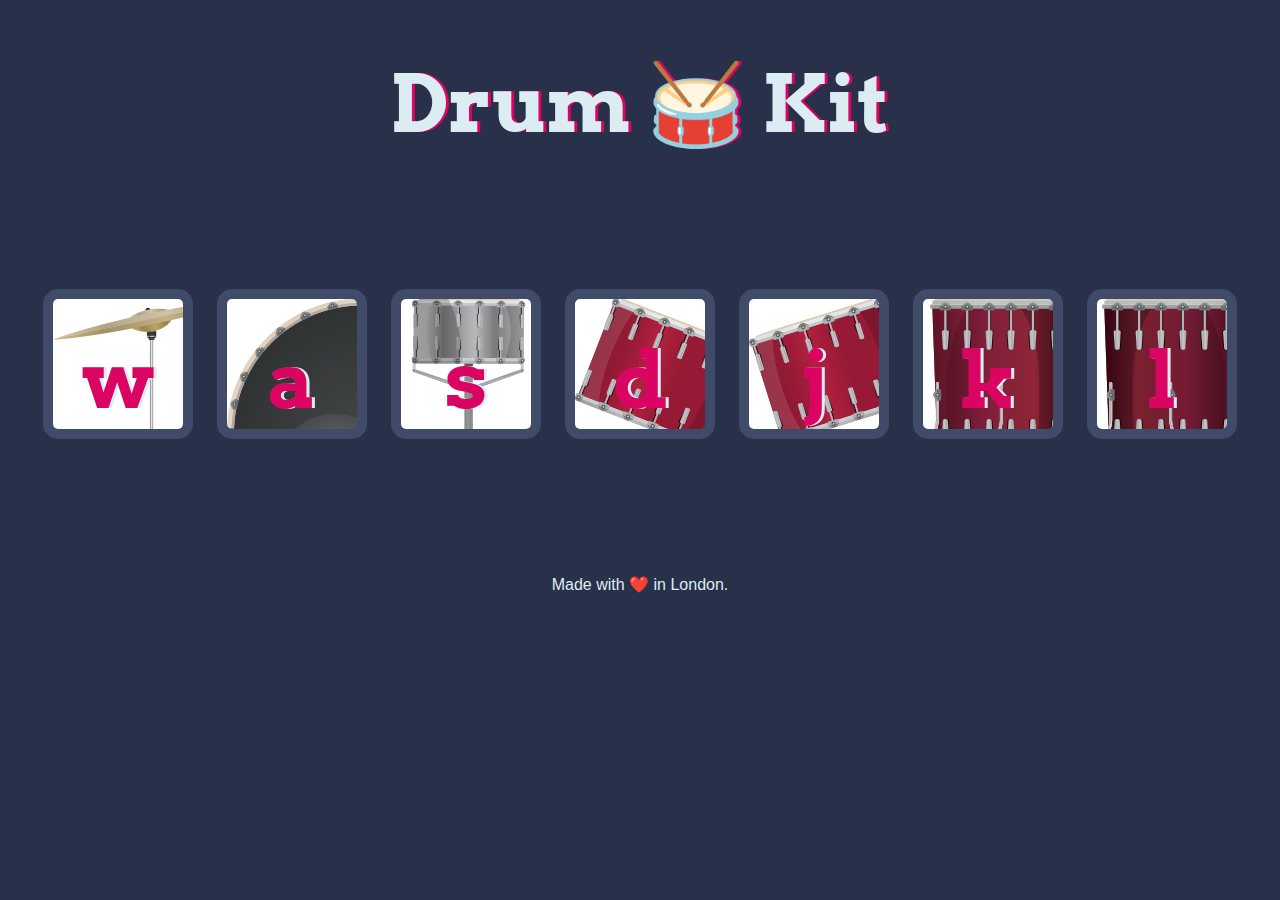
<file: Drum Kit Starting Files/index.html>
<!DOCTYPE html>
<html lang="en" dir="ltr">

<head>
  <meta charset="utf-8">
  <title>Drum Kit</title>
  <link rel="stylesheet" href="styles.css">
  <link href="https://fonts.googleapis.com/css?family=Arvo" rel="stylesheet">
</head>

<body>

  <h1 id="title">Drum 🥁 Kit</h1>
  <div class="set">
    <button class="w drum">w</button>
    <button class="a drum">a</button>
    <button class="s drum">s</button>
    <button class="d drum">d</button>
    <button class="j drum">j</button>
    <button class="k drum">k</button>
    <button class="l drum">l</button>
  </div>


  <footer>
    Made with ❤️ in London.
  </footer>
  <script src="index.js" charset="utf-8"></script>
</body>

</html>
</file>
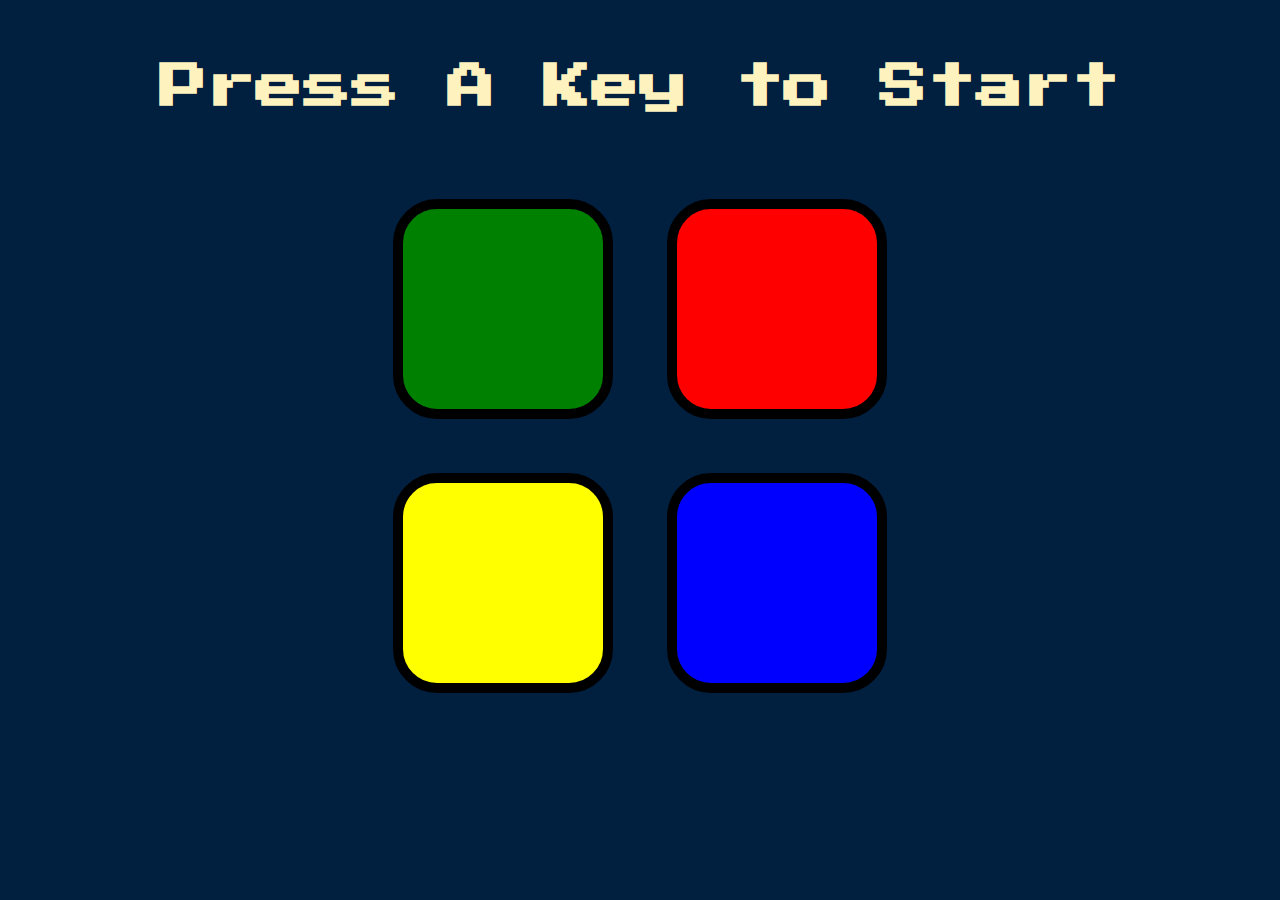
<file: Simon Game Challenge Starting Files/index.html>
<!DOCTYPE html>
<html lang="en" dir="ltr">

<head>
  <meta charset="utf-8">
  <title>Simon</title>
  <link rel="stylesheet" href="styles.css">
  <link href="https://fonts.googleapis.com/css?family=Press+Start+2P" rel="stylesheet">
</head>

<body>
  <h1 id="level-title">Press A Key to Start</h1>
  <div class="container">
    <div class="row">
      <div id="green" class="btn green"></div>
      <div id="red" class="btn red"></div>
    </div>
    <div class="row">
      <div id="yellow" class="btn yellow"></div>
      <div id="blue" class="btn blue"></div>
    </div>
  </div>

  <script src="https://ajax.googleapis.com/ajax/libs/jquery/3.3.1/jquery.min.js"></script>
  <script src="game.js" charset="utf-8"></script>
</body>

</html>
</file>
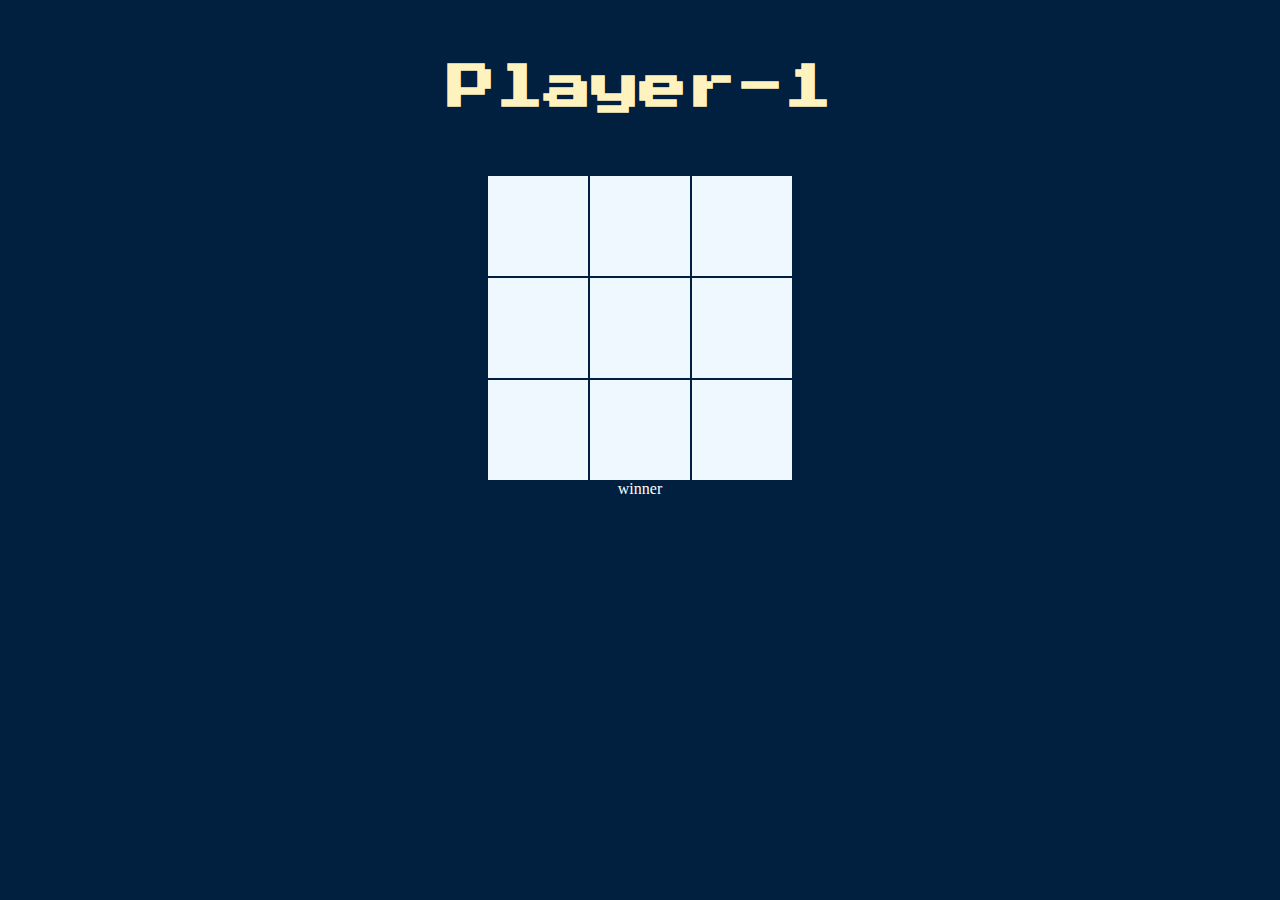
<file: tic tac toe/index.html>
<!DOCTYPE html>
<html lang="en">
<head>
    <meta charset="UTF-8">
    <meta name="viewport" content="width=device-width, initial-scale=1.0">
    <title>TICTACTOE</title>
    <link rel="stylesheet" href="style.css">
   <link href="https://fonts.googleapis.com/css?family=Press+Start+2P" rel="stylesheet">
</head>
<body>
    <h1 id="player-x">Player-1</h1>
    <div class="container">
        <div class="box-grid">
            <div class="box" onclick="showfn(1,6)" id="1"></div>
            <div class="box" onclick="showfn(2,1)" id="2"></div>
            <div class="box" onclick="showfn(3,8)" id="3"></div>
            <div class="box" onclick="showfn(4,7)" id="4"></div>
            <div class="box" onclick="showfn(5,5)" id="5"></div>
            <div class="box" onclick="showfn(6,3)" id="6"></div>
            <div class="box" onclick="showfn(7,2)" id="7"></div>
            <div class="box" onclick="showfn(8,9)" id="8"></div>
            <div class="box" onclick="showfn(9,4)" id="9"></div>
        </div>
    </div>

    <div id="r">winner</div>

  <!-- <script > 
    let count=0;
function showfn(id) {
let div2= document.getElementById(id);
    if (count<9){
    let c=div2.innerText;
    if(c==""){
if(count%2==0) {
    div2.innerText="0";
}
else{
    div2.innerHTML="1";
}
count++;
}
}
}
  </script> -->
  <script src="index.js" charset="utf-8"></script>
</body>
</html>
</file>
<file: Drum Kit Starting Files/styles.css>
body {
  text-align: center;
  background-color: #283149;
}

h1 {
  font-size: 5rem;
  color: #DBEDF3;
  font-family: "Arvo", cursive;
  text-shadow: 3px 0 #DA0463;

}

footer {
  color: #DBEDF3;
  font-family: sans-serif;
}

.w {
background-image: url(images/crash.png);
}

.a {
  background-image: url(images/kick.png);

}

.s {
  background-image: url(images/snare.png);

}

.d {
  background-image: url(images/tom1.png);

}

.j {
  background-image: url(images/tom2.png);

}

.k {
  background-image: url(images/tom3.png);

}

.l {
  background-image: url(images/tom4.png);

}

.set {
  margin: 10% auto;
}

.game-over {
  background-color: red;
  opacity: 0.8;
}

.pressed {
  box-shadow: 0 5px 7px 0 #DBEDF3;
  opacity: 0.3;
}

.red {
  color: red;
}

.drum {
  outline: none;
  border: 10px solid #404B69;
  font-size: 5rem;
  font-family: 'Arvo', cursive;
  line-height: 2;
  font-weight: 900;
  color: #DA0463;
  text-shadow: 3px 0 #DBEDF3;
  border-radius: 15px;
  display: inline-block;
  width: 150px;
  height: 150px;
  text-align: center;
  margin: 10px;
  background-color: white;
}
</file>
<file: Simon Game Challenge Starting Files/styles.css>
body {
  text-align: center;
  background-color: #011F3F;
}

#level-title {
  font-family: 'Press Start 2P', cursive;
  font-size: 3rem;
  margin:  5%;
  color: #FEF2BF;
}

.container {
  display: block;
  width: 50%;
  margin: auto;

}

.btn {
  margin: 25px;
  display: inline-block;
  height: 200px;
  width: 200px;
  border: 10px solid black;
  border-radius: 20%;
}

.game-over {
  background-color: red;
  opacity: 0.8;
}

.red {
  background-color: red;
}

.green {
  background-color: green;
}

.blue {
  background-color: blue;
}

.yellow {
  background-color: yellow;
}

.pressed {
  box-shadow: 0 0 20px white;
  background-color: grey;
}
</file>
<file: tic tac toe/style.css>
*{
    margin:0;
    padding:0;
}
body{
    text-align: center;
    background-color: #011F3F;
    
}
#player-x{
    font-family: 'Press Start 2P', cursive;
    font-size: 3rem;
    margin:  5%;
    color: #FEF2BF;
}
.container {
    width: 50%;
    margin: auto;
    display:flex;
    align-items:center;
    justify-content:center;
  
  }
  .box-grid{
    display:grid;
    grid-template-rows:repeat(3,100px);
    grid-template-columns:repeat(3,100px);

    /* background-color: aliceblue; */
    gap:2px;
  }
  .box{
    background-color: aliceblue;
    border:1px black;
    display: flex;
    justify-content: center;
    align-items: center;

  }

  #r{
    color:white
  }
</file>
